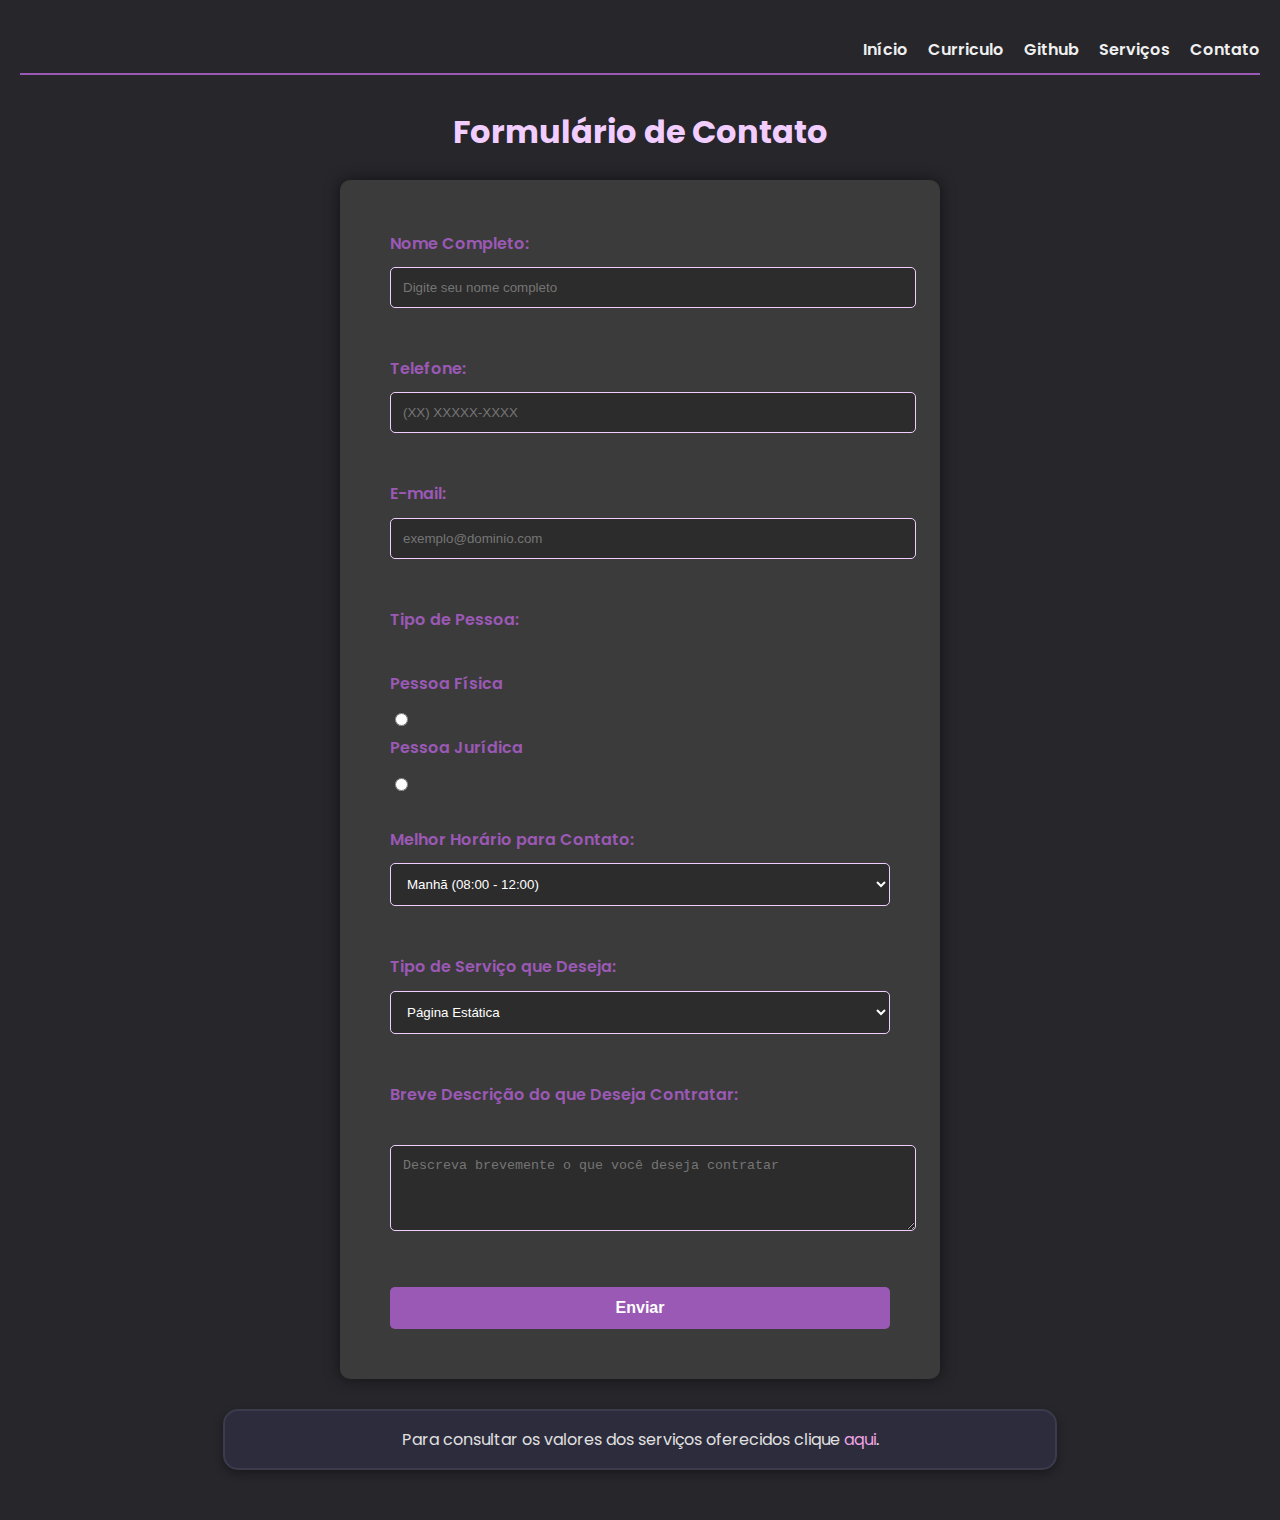
<file: contato.html>
<!DOCTYPE html>
<html lang="pt-br">
<head>
    <meta charset="UTF-8">
    <meta name="viewport" content="width=device-width, initial-scale=1.0">
    <link rel="stylesheet" href="contato.css">
    <link rel="shortcut icon" href="imagens/landing/favicon-16x16.png" type="image/x-icon">
    <title>Formulário de Contato</title>
</head>
<body>
    <ul>    
        <li><a href="index.html">Início</a></li>
        <li><a href="curriculo.html">Curriculo</a></li>
        <li><a href="github.html">Github</a></li>
        <li><a href="serviços.html">Serviços</a></li>
        <li><a href="contato.html">Contato</a></li>
    </ul>

    <h1>Formulário de Contato</h1>
    <form action="#" method="post">

        <label for="nome">Nome Completo:</label>
        <input type="text" id="nome" name="nome" required placeholder="Digite seu nome completo">
        <br><br>

        <label for="telefone">Telefone:</label>
        <input type="tel" id="telefone" name="telefone" required placeholder="(XX) XXXXX-XXXX">
        <br><br>

        <label for="email">E-mail:</label>
        <input type="email" id="email" name="email" required placeholder="exemplo@dominio.com">
        <br><br>

        <label>Tipo de Pessoa:</label><br>
            <div class="radio-group">
                <div class="radio-option">
                    <label for="fisica">Pessoa Física</label>
                    <input type="radio" id="fisica" name="tipo_pessoa" value="fisica" required>
                </div>
        
                <div class="radio-option">
                    <label for="juridica">Pessoa Jurídica</label>
                    <input type="radio" id="juridica" name="tipo_pessoa" value="juridica">
                </div>
            </div>

    <br>
        
        <label for="horario">Melhor Horário para Contato:</label>
            <select id="horario" name="horario">
                <option value="manha">Manhã (08:00 - 12:00)</option>
                <option value="tarde">Tarde (12:00 - 18:00)</option>
                <option value="noite">Noite (18:00 - 22:00)</option>
            </select>
    <br><br>

        <label for="servico">Tipo de Serviço que Deseja:</label>
        <select id="servico" name="servico">
            <option value="pagina-estatica">Página Estática</option>
            <option value="pagina-dinamica">Página Dinâmica</option>
            <option value="pagina-avancada">Página Avançada</option>
        </select>
        <br><br>

        <label for="descricao">Breve Descrição do que Deseja Contratar:</label><br>
        <textarea id="descricao" name="descricao" rows="4" cols="50" placeholder="Descreva brevemente o que você deseja contratar"></textarea>
        <br><br>

        <button type="submit">Enviar</button>
    </form>
    
    <p>Para consultar os valores dos serviços oferecidos clique <a href="serviços.html" target="_self" rel="next">aqui</a>.</p>

</body>
</html>
</file>
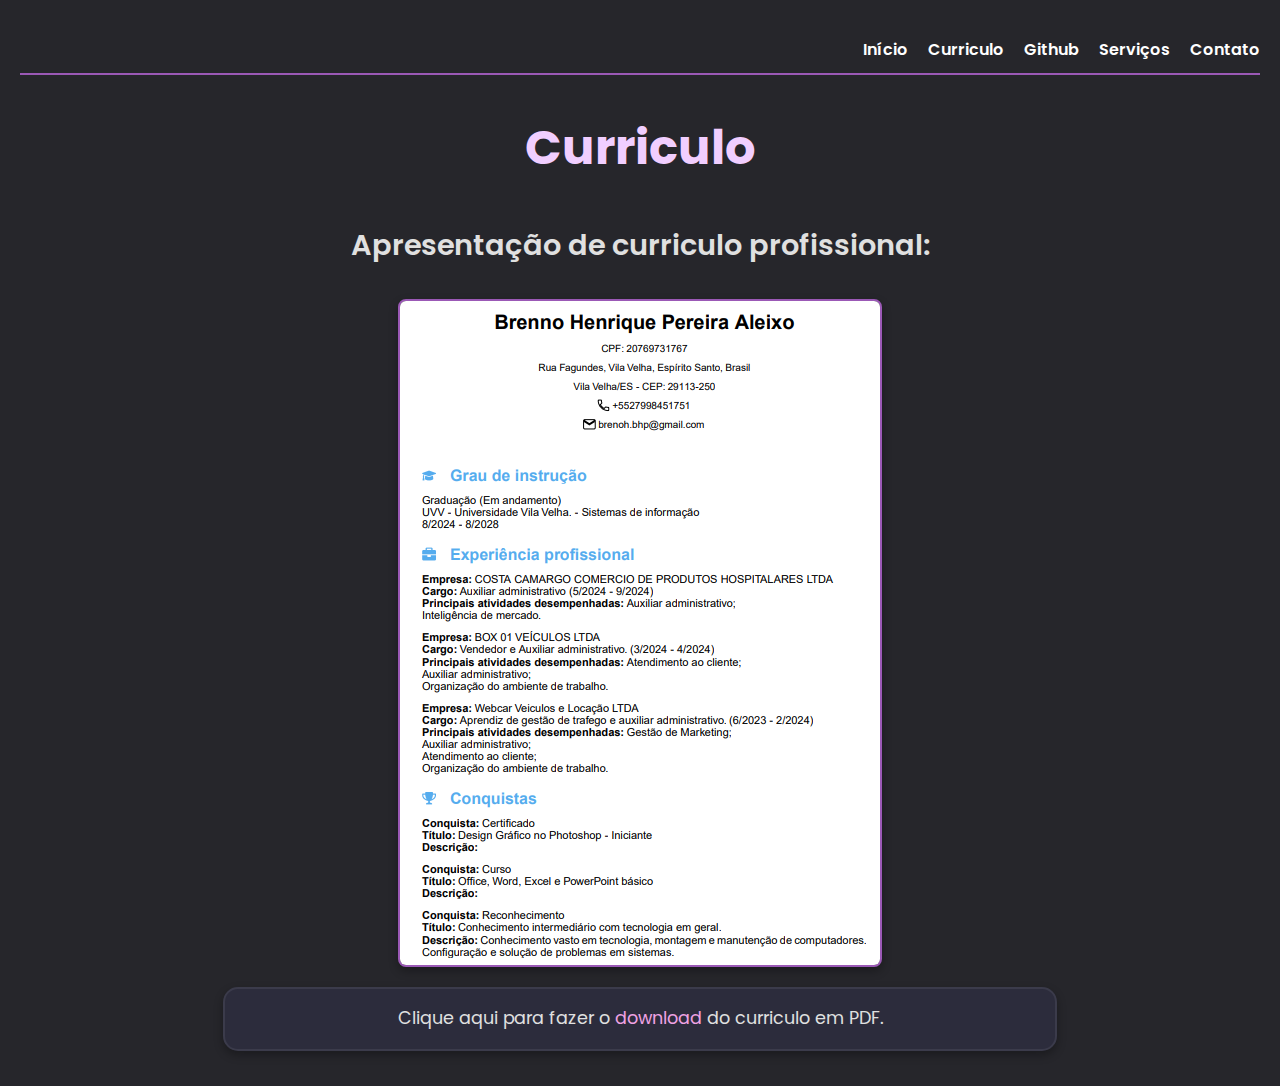
<file: curriculo.html>
<!DOCTYPE html>
<html lang="pt-br">
<head>
    <meta charset="UTF-8">
    <meta name="viewport" content="width=device-width, initial-scale=1.0">
    <link rel="stylesheet" href="curriculo.css">
    <link rel="shortcut icon" href="imagens/landing/favicon-16x16.png" type="image/x-icon">
    <title>Curriculo - Landing Page</title>
</head>
<body>
    <ul>    
        <li><a href="index.html">Início</a></li>
        <li><a href="curriculo.html">Curriculo</a></li>
        <li><a href="github.html">Github</a></li>
        <li><a href="serviços.html">Serviços</a></li>
        <li><a href="contato.html">Contato</a></li>
    </ul>

        <div id="title">
            <h1>Curriculo</h1>
        </div>

            <h3>Apresentação de curriculo profissional:</h3>

                <img src="imagens/curriculo.png" alt="curriculo-png">            
    
            <p>Clique aqui para fazer o <a href="arquivos/curriculo.pdf" download="Curriculo - Brenno" target="_blank" type="arquivos/pdf">download</a> do curriculo em PDF.</p>

</body>
</html>
</file>
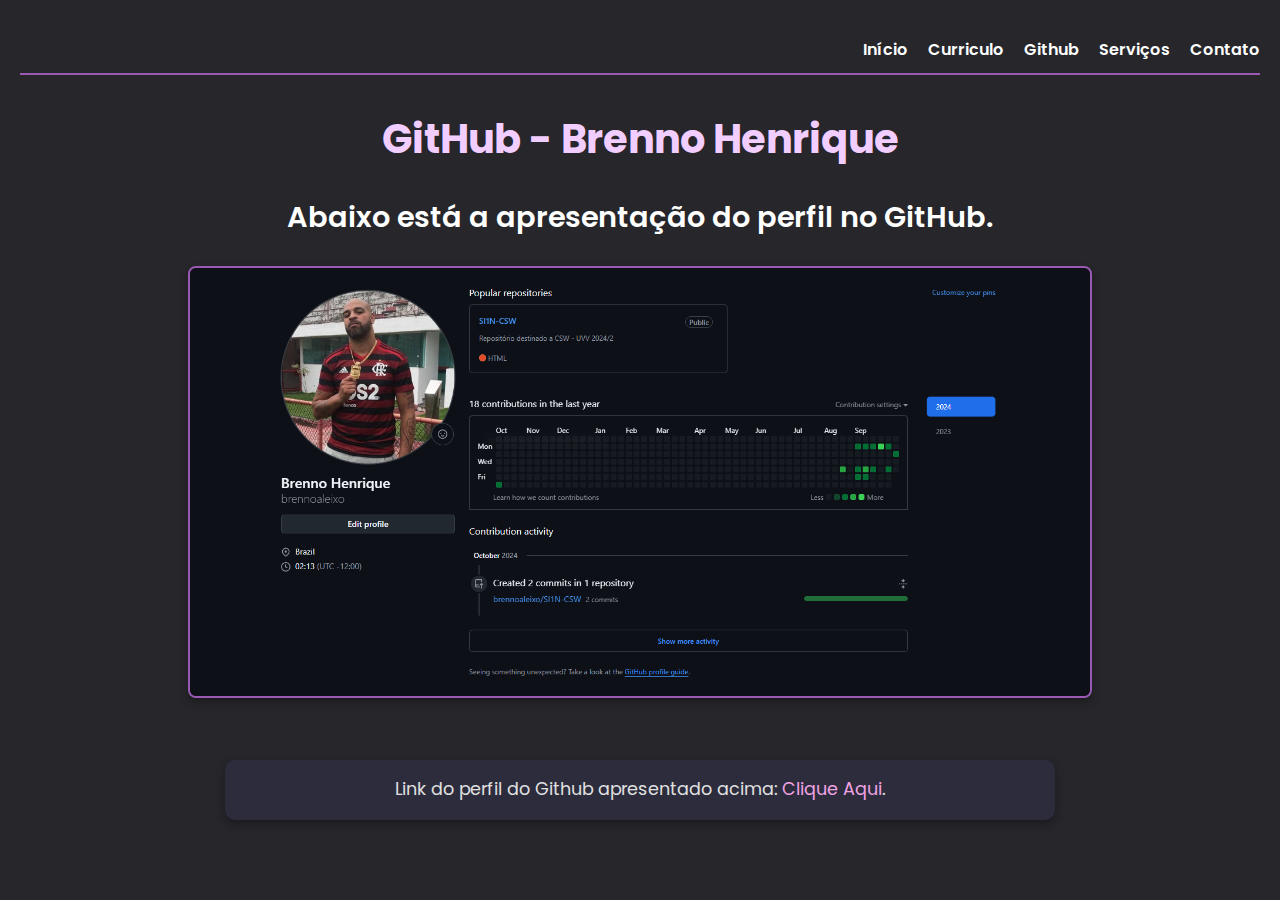
<file: github.html>
<!DOCTYPE html>
<html lang="pt-br">
<head>
    <meta charset="UTF-8">
    <meta name="viewport" content="width=device-width, initial-scale=1.0">
    <link rel="stylesheet" href="github.css">
    <link rel="shortcut icon" href="imagens/landing/favicon-16x16.png" type="image/x-icon">
    <title>GitHub - Landing Page</title>
</head>
<body>
    <ul>    
        <li><a href="index.html">Início</a></li>
        <li><a href="curriculo.html">Curriculo</a></li>
        <li><a href="github.html">Github</a></li>
        <li><a href="serviços.html">Serviços</a></li>
        <li><a href="contato.html">Contato</a></li>
    </ul>

        <div id="title">
            <h1>GitHub - Brenno Henrique</h1>
        </div>

        <h2>Abaixo está a apresentação do perfil no GitHub.</h2>

            <img src="imagens/github.png" alt="github-brenno" width="900px">
<br>
        <p>Link do perfil do Github apresentado acima: <a href="https://github.com/brennoaleixo" target="_blank" rel="externo" >Clique Aqui</a>.</p>
    


</body>
</html>
</file>
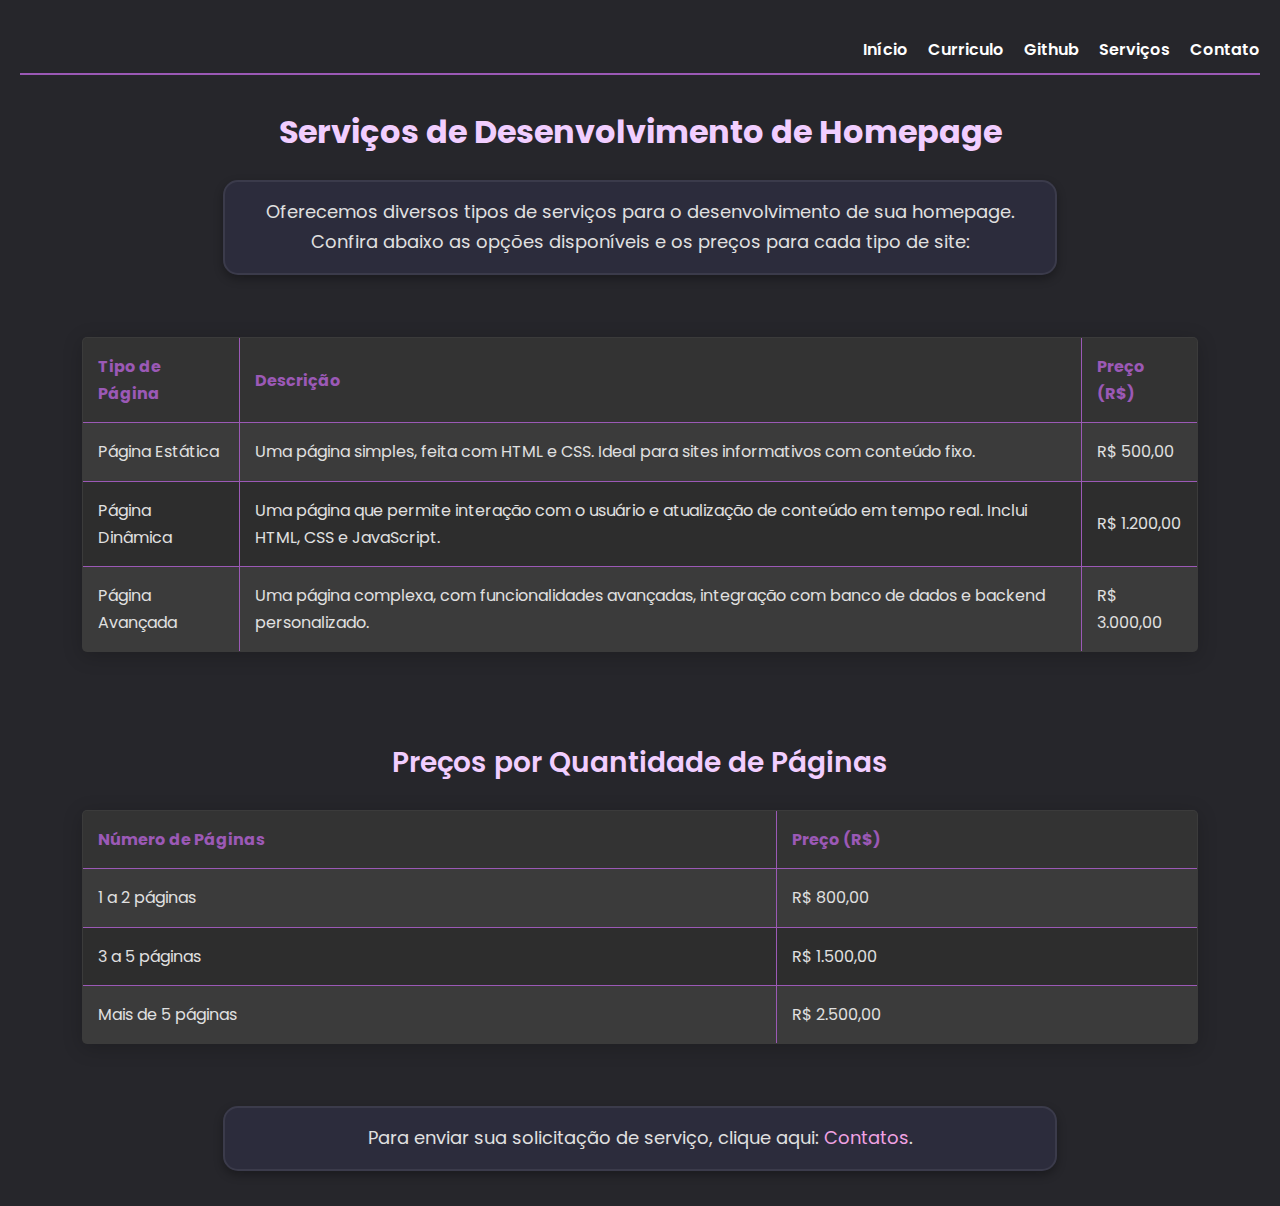
<file: serviços.html>
<!DOCTYPE html>
<html lang="en">
<head>
    <meta charset="UTF-8">
    <meta name="viewport" content="width=device-width, initial-scale=1.0">
    <link rel="stylesheet" href="serviços.css">
    <title>Serviços - Landing Page</title>
    <link rel="shortcut icon" href="imagens/landing/favicon-16x16.png" type="image/x-icon">
</head>
<body>
    <ul>    
        <li><a href="index.html">Início</a></li>
        <li><a href="curriculo.html">Curriculo</a></li>
        <li><a href="github.html">Github</a></li>
        <li><a href="serviços.html">Serviços</a></li>
        <li><a href="contato.html">Contato</a></li>
    </ul>

    <h1>Serviços de Desenvolvimento de Homepage</h1>

    <p>Oferecemos diversos tipos de serviços para o desenvolvimento de sua homepage. Confira abaixo as opções disponíveis e os preços para cada tipo de site:</p>
<br>
    <table border="1">
        <thead>
            <tr>
                <th>Tipo de Página</th>
                <th>Descrição</th>
                <th>Preço (R$)</th>
            </tr>
        </thead>
        <tbody>
            <tr>
                <td>Página Estática</td>
                <td>Uma página simples, feita com HTML e CSS. Ideal para sites informativos com conteúdo fixo.</td>
                <td>R$ 500,00</td>
            </tr>
            <tr>
                <td>Página Dinâmica</td>
                <td>Uma página que permite interação com o usuário e atualização de conteúdo em tempo real. Inclui HTML, CSS e JavaScript.</td>
                <td>R$ 1.200,00</td>
            </tr>
            <tr>
                <td>Página Avançada</td>
                <td>Uma página complexa, com funcionalidades avançadas, integração com banco de dados e backend personalizado.</td>
                <td>R$ 3.000,00</td>
            </tr>
        </tbody>
    </table>
<br>
    <h2>Preços por Quantidade de Páginas</h2>
    <table border="1">
        <thead>
            <tr>
                <th>Número de Páginas</th>
                <th>Preço (R$)</th>
            </tr>
        </thead>
        <tbody>
            <tr>
                <td>1 a 2 páginas</td>
                <td>R$ 800,00</td>
            </tr>
            <tr>
                <td>3 a 5 páginas</td>
                <td>R$ 1.500,00</td>
            </tr>
            <tr>
                <td>Mais de 5 páginas</td>
                <td>R$ 2.500,00</td>
            </tr>
        </tbody>
    </table>
<br>
    <p>Para enviar sua solicitação de serviço, clique aqui: <a href="contato.html" target="_self" rel="next">Contatos</a>.</p>
    
</body>
</html>
</file>
<file: contato.css>
@import url('https://fonts.googleapis.com/css2?family=Poppins:wght@400;600;700&display=swap');


body {
    font-family: 'Poppins', sans-serif; 
    background-color: #26262b;
    color: #e0e0e0; 
    margin: 0;
    padding: 20px;
    line-height: 1.7; 
}

/* Estilo do menu de navegação */
ul {
    list-style-type: none; 
    padding: 0;
    margin-bottom: 30px; 
    display: flex; 
    gap: 20px; 
    justify-content: flex-end; 
    border-bottom: 2px solid #9b59b6; 
    padding-bottom: 10px;
}

ul li a {
    text-decoration: none;
    color: #f0f0f0;
    font-weight: 600;
    transition: color 0.3s ease;
}

ul li a:hover {
    color: #9b59b6;
}

/* Estilo do link */
a {
    color: #f0a2e3; 
    text-decoration: none;
    transition: color 0.3s ease; 
}

a:hover {
    text-decoration: underline;
    color: #9b59b6;
}

/* Estilo do título */
h1 {
    color: #f1ceff; 
    text-align: center;
    margin-bottom: 20px;
    font-size: 32px;
    font-weight: 700; 
    animation: fadeIn 1.2s ease-in-out; 
}

/* Estilo dos subtítulos */
h2 {
    color: #f1ceff; 
    font-size: 24px;
    font-weight: 600;
    margin-top: 30px;
    padding: 10px;
    border-left: 5px solid #9b59b6; 
    background-color: rgba(44, 44, 60, 0.8); 
    border-radius: 5px;
}

/* Estilo dos parágrafos */
p {
    background-color: #2c2c3c;
    border: 2px solid #3b3b4b;
    border-radius: 15px;
    padding: 15px;
    max-width: 800px;
    margin: 30px auto;
    box-shadow: 0 4px 10px rgba(0, 0, 0, 0.3);
    transition: transform 0.2s ease;
    text-align: center;
}

p:hover {
    transform: scale(1.02);
}

/* Estilo do formulário */
form {
    max-width: 500px;
    margin: 0 auto;
    padding: 50px;
    background-color: #3b3b3b;
    border-radius: 10px;
    box-shadow: 0 0 15px rgba(0, 0, 0, 0.5);
}

label {
    display: block;
    margin-bottom: 10px;
    font-weight: 600;
    color: #9b59b6; 
}

input[type="text"],
input[type="tel"],
input[type="email"],
select,
textarea {
    width: 100%;
    padding: 12px;
    margin-bottom: 20px;
    border: 1px solid #f1ceff; 
    border-radius: 5px;
    background-color: #2c2c2c;
    color: #ffffff;
}

textarea {
    resize: vertical;
}

button {
    display: block;
    width: 100%;
    padding: 12px;
    background-color: #9b59b6; 
    border: none;
    border-radius: 5px;
    color: #ffffff;
    font-size: 16px;
    font-weight: 600;
    cursor: pointer;
    transition: background-color 0.3s ease;
}

button:hover {
    background-color: #533161; 
}

/* Estilo do áudio */
audio {
    display: block;
    margin: 30px auto;
    max-width: 100%;
    outline: none;
}

/* Animação para títulos */
@keyframes fadeIn {
    0% {
        opacity: 0;
        transform: translateY(-20px);
    }
    100% {
        opacity: 1;
        transform: translateY(0);
    }
}

/* Responsividade */
@media (max-width: 768px) {
    body {
        padding: 10px;
    }

    ul {
        flex-direction: column;
        align-items: flex-start;
    }

    h1 {
        font-size: 28px;
    }

    h2 {
        font-size: 20px;
        padding: 8px;
    }

    p {
        font-size: 14px;
        padding: 10px;
    }

    form {
        padding: 15px;
    }
}
</file>
<file: curriculo.css>
@import url('https://fonts.googleapis.com/css2?family=Poppins:wght@400;600;700&display=swap');


body {
    background-color: #26262b; 
    color: #e0e0e0; 
    font-family: 'Poppins', sans-serif; 
    margin: 0;
    padding: 20px;
    line-height: 1.7; 
}

/* MENU DE OPÇÕES */

ul {
    list-style-type: none;
    padding: 0;
    margin-bottom: 30px;
    display: flex; 
    gap: 20px; 
    justify-content: flex-end;
    border-bottom: 2px solid #9b59b6; 
    padding-bottom: 10px;
}

ul li a {
    text-decoration: none;
    color: #ffffff;
    font-weight: 600; 
    transition: color 0.3s ease;
}

ul li a:hover {
    color: #9b59b6; 
}

/* Estilo dos links gerais */
a {
    color: #f0a2e3;
    text-decoration: none;
    transition: color 0.3s ease; 
}

a:hover {
    text-decoration: underline;
    color: #9b59b6;
}

/* Estilo do título principal */
#title {
    text-align: center; 
    margin-bottom: 20px; 
}

h1 {
    text-align: center;
    font-size: 3em; 
    color: #f1ceff; 
    font-weight: 700;
    animation: fadeIn 1.2s ease-in-out; 
}

/* Estilo para subtítulos */
h3 {
    text-align: center;
    margin-top: 20px; 
    color: #e0e0e0; 
    font-size: 1.8em;
    font-weight: 600;
    animation: fadeIn 1s ease-in-out;
}

/* Estilo para o parágrafo */
p {
    text-align: center;
    font-size: 1.1em; 
    background-color: #2c2c3c;
    border: 2px solid #3b3b4b;
    border-radius: 15px;
    padding: 15px;
    max-width: 800px;
    margin: 15px auto;
    box-shadow: 0 4px 10px rgba(0, 0, 0, 0.3);
    transition: transform 0.2s ease;
}

p:hover {
    transform: scale(1.02);
}

/* Estilo para imagens */
img {
    border-radius: 8px;
    border: 2px solid #9b59b6; 
    max-width: 100%; 
    height: auto; 
    display: block; 
    margin: 20px auto; 
    box-shadow: 0 4px 10px rgba(0, 0, 0, 0.3);
}

/* Animação para elementos */
@keyframes fadeIn {
    0% {
        opacity: 0;
        transform: translateY(-20px);
    }
    100% {
        opacity: 1;
        transform: translateY(0);
    }
}

/* Responsividade */
@media (max-width: 768px) {
    body {
        padding: 10px;
    }

    ul {
        flex-direction: column;
        align-items: flex-start;
    }

    h1 {
        font-size: 2.2em;
    }

    h3 {
        font-size: 1.6em;
    }

    p {
        font-size: 0.9em;
        padding: 12px;
    }

    img {
        width: 100%;
    }
}
</file>
<file: github.css>
@import url('https://fonts.googleapis.com/css2?family=Poppins:wght@400;600;700&display=swap');


body {
    background-color: #26262b; 
    color: #e0e0e0; 
    font-family: 'Poppins', sans-serif; 
    margin: 0;
    padding: 20px;
    line-height: 1.7; 
}


/* Estilo do menu de navegação */
ul {
    list-style-type: none; 
    padding: 0;
    margin-bottom: 30px;
    display: flex; 
    gap: 20px;
    justify-content: flex-end; 
    border-bottom: 2px solid #9b59b6;
    padding-bottom: 10px;
}

ul li a {
    text-decoration: none; 
    color: #ffffff; 
    font-weight: 600; 
    transition: color 0.3s ease;
}

ul li a:hover {
    color: #9b59b6; 
}

/* Estilo dos links gerais */
a {
    color: #f1ceff; 
    text-decoration: none;
    transition: color 0.3s ease;
}

a:hover {
    text-decoration: underline;
    color: #76b3ff;
}

/* Estilo do título principal */
#title {
    text-align: center; 
    margin-bottom: 20px; 
}

h1 {
    color: #f1ceff;
    font-size: 2.5em;
    font-weight: 700;
    margin-bottom: 15px;
    animation: fadeIn 1s ease-in-out;
}

/* Estilo para subtítulos */
h2 {
    text-align: center;
    color: #ffffff;
    font-size: 1.8em;
    font-weight: 600;
    margin-top: 20px;
    animation: fadeIn 1s ease-in-out;
}

/* Estilo para a imagem */
img {
    display: block; 
    margin: 20px auto; 
    max-width: 100%; 
    height: auto; 
    border: 2px solid #9b59b6; 
    border-radius: 8px;
    box-shadow: 0 4px 10px rgba(0, 0, 0, 0.3);
}

/* Estilo para parágrafos */
p {
    text-align: center; 
    color: #e0e0e0;
    font-size: 1.1em;
    margin-bottom: 20px;
    max-width: 800px;
    margin: 15px auto; 
    background-color: #2c2c3c; 
    border-radius: 10px;
    padding: 15px;
    box-shadow: 0 4px 10px rgba(0, 0, 0, 0.3);
}

/* Estilo para links dentro dos parágrafos */
p a {
    color: #f0a2e3; 
    transition: color 0.3s ease;
}

p a:hover {
    color: #9b59b6; /* Muda a cor do link ao passar o mouse */
}

/* Animação para elementos */
@keyframes fadeIn {
    0% {
        opacity: 0;
        transform: translateY(-20px);
    }
    100% {
        opacity: 1;
        transform: translateY(0);
    }
}

/* Responsividade */
@media (max-width: 768px) {
    body {
        padding: 10px;
    }

    ul {
        flex-direction: column;
        align-items: flex-start;
    }

    h1 {
        font-size: 2.2em;
    }

    h2 {
        font-size: 1.6em;
    }

    p {
        font-size: 0.9em;
        padding: 12px;
    }

    img {
        width: 100%;
    }
}
</file>
<file: serviços.css>
@import url('https://fonts.googleapis.com/css2?family=Poppins:wght@400;600;700&display=swap');

body {
    font-family: 'Poppins', sans-serif;
    background-color: #26262b; 
    color: #e0e0e0; 
    margin: 0;
    padding: 20px;
    line-height: 1.7; 
}

/* MENU DE OPÇÕES */
ul {
    list-style-type: none; 
    padding: 0;
    margin-bottom: 30px;
    display: flex; 
    gap: 20px; 
    justify-content: flex-end; 
    border-bottom: 2px solid #9b59b6; 
    padding-bottom: 10px;
}

ul li a {
    text-decoration: none; 
    color: #ffffff; 
    font-weight: 600; 
    transition: color 0.3s ease; 
}

ul li a:hover {
    color: #9b59b6;
}

/* Estilo do link */
a {
    color: #f0a2e3; 
    text-decoration: none;
    transition: color 0.3s ease; 
}

a:hover {
    text-decoration: underline;
    color: #9b59b6;
}

/* Estilo do título */
h1 {
    color: #f1ceff; 
    text-align: center;
    margin-bottom: 20px;
    font-size: 32px;
    font-weight: 700; 
    animation: fadeIn 1.2s ease-in-out; 
}

/* Estilo do parágrafo */
p {
    font-size: 18px;
    text-align: center;
    margin-bottom: 20px;
    background-color: #2c2c3c;
    border: 2px solid #3b3b4b;
    border-radius: 15px;
    padding: 15px;
    max-width: 800px;
    margin: 15px auto;
    box-shadow: 0 4px 10px rgba(0, 0, 0, 0.3);
    transition: transform 0.2s ease;
}

p:hover {
    transform: scale(1.02);
}

/* Estilo da tabela */
table {
    width: 90%; 
    margin: 20px auto; 
    border-collapse: collapse;
    background-color: #3b3b3b;
    border-radius: 5px;
    overflow: hidden;
    box-shadow: 0 4px 20px rgba(0, 0, 0, 0.2);
}

th, td {
    border: 1px solid #9b59b6; 
    padding: 15px;
    text-align: left;
    font-size: 16px;
}

th {
    background-color: #333333;
    color: #9b59b6;
    font-weight: bold;
}

td {
    color: #e0e0e0;
}

tr:nth-child(even) {
    background-color: #2d2d2d; 
}

tr:hover {
    background-color: #444444; 
}

/* Título da seção de preços por quantidade de páginas */
h2 {
    color: #f1ceff;
    text-align: center;
    margin-top: 40px;
    font-size: 28px;
    font-weight: 600;
    animation: fadeIn 1s ease-in-out;
}

/* Animação para títulos */
@keyframes fadeIn {
    0% {
        opacity: 0;
        transform: translateY(-20px);
    }
    100% {
        opacity: 1;
        transform: translateY(0);
    }
}

/* Responsividade */
@media (max-width: 768px) {
    body {
        padding: 10px;
    }

    ul {
        flex-direction: column;
        align-items: flex-start;
    }

    h1 {
        font-size: 28px;
    }

    h2 {
        font-size: 24px;
    }

    p {
        font-size: 16px;
        padding: 12px;
    }

    table {
        width: 100%;
    }

    th, td {
        font-size: 14px;
        padding: 10px;
    }
}
</file>
